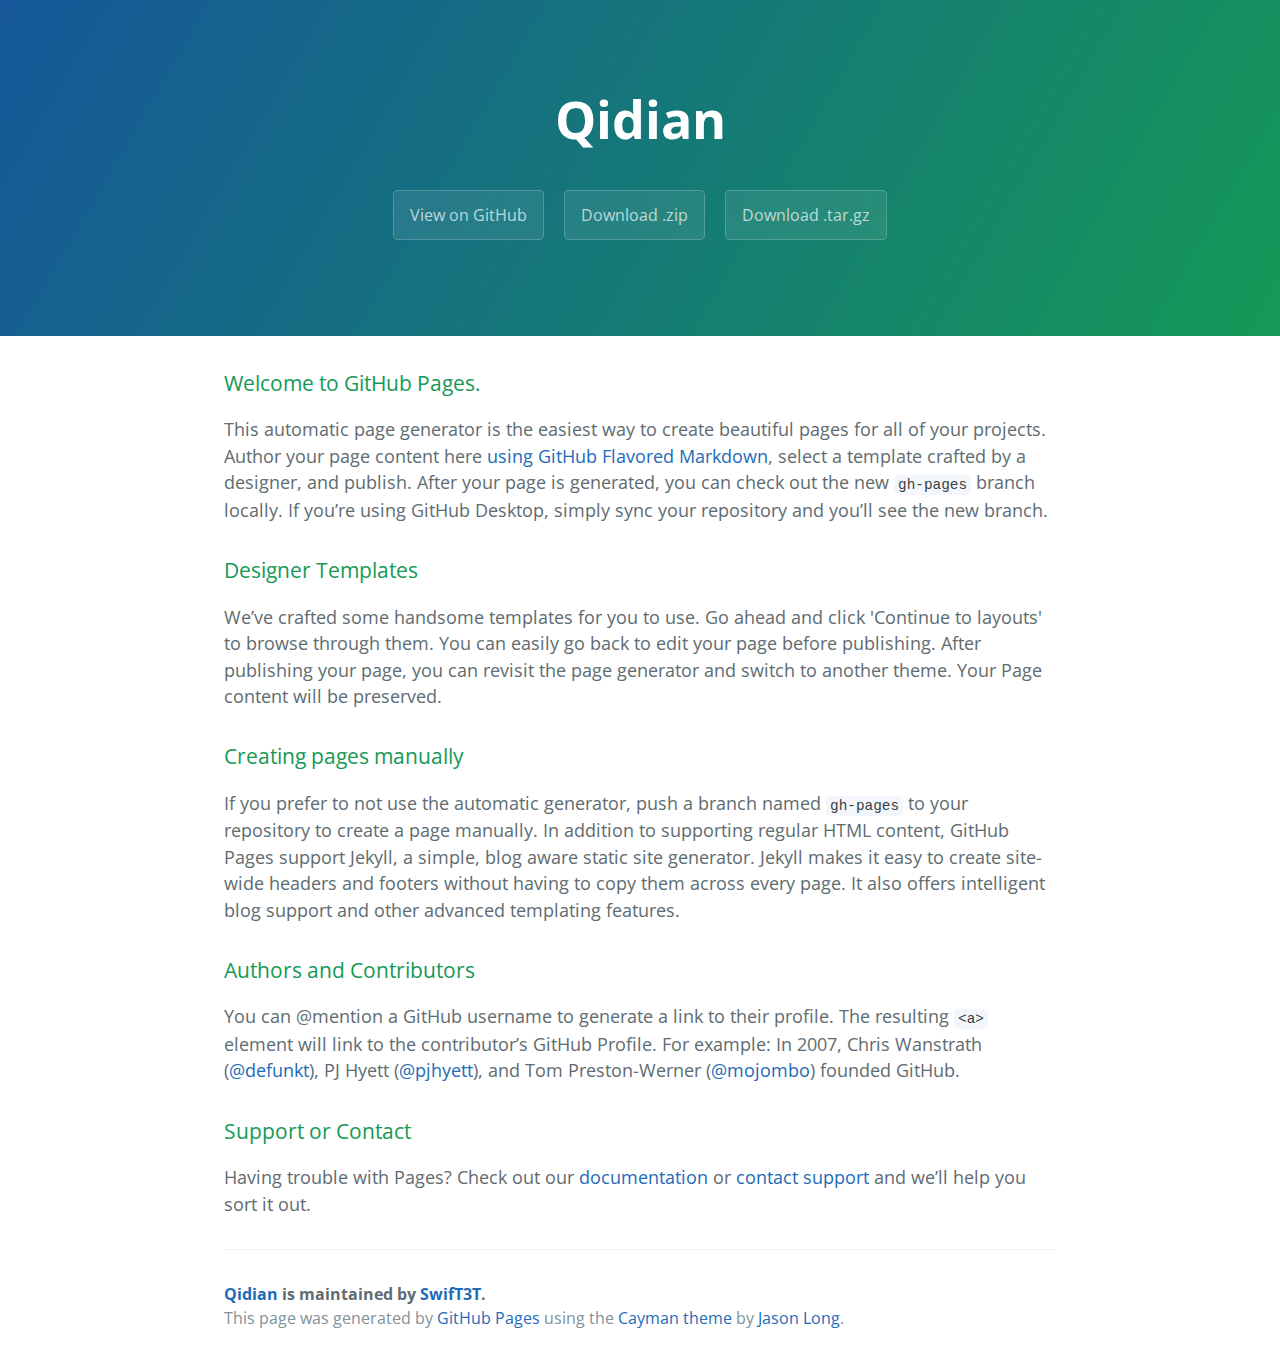
<file: index.html>
<!DOCTYPE html>
<html lang="en-us">
  <head>
    <meta charset="UTF-8">
    <title>Qidian by SwifT3T</title>
    <meta name="viewport" content="width=device-width, initial-scale=1">
    <link rel="stylesheet" type="text/css" href="stylesheets/normalize.css" media="screen">
    <link href='https://fonts.googleapis.com/css?family=Open+Sans:400,700' rel='stylesheet' type='text/css'>
    <link rel="stylesheet" type="text/css" href="stylesheets/stylesheet.css" media="screen">
    <link rel="stylesheet" type="text/css" href="stylesheets/github-light.css" media="screen">
  </head>
  <body>
    <section class="page-header">
      <h1 class="project-name">Qidian</h1>
      <h2 class="project-tagline"></h2>
      <a href="https://github.com/SwifT3T/Qidian" class="btn">View on GitHub</a>
      <a href="https://github.com/SwifT3T/Qidian/zipball/master" class="btn">Download .zip</a>
      <a href="https://github.com/SwifT3T/Qidian/tarball/master" class="btn">Download .tar.gz</a>
    </section>

    <section class="main-content">
      <h3>
<a id="welcome-to-github-pages" class="anchor" href="#welcome-to-github-pages" aria-hidden="true"><span aria-hidden="true" class="octicon octicon-link"></span></a>Welcome to GitHub Pages.</h3>

<p>This automatic page generator is the easiest way to create beautiful pages for all of your projects. Author your page content here <a href="https://guides.github.com/features/mastering-markdown/">using GitHub Flavored Markdown</a>, select a template crafted by a designer, and publish. After your page is generated, you can check out the new <code>gh-pages</code> branch locally. If you’re using GitHub Desktop, simply sync your repository and you’ll see the new branch.</p>

<h3>
<a id="designer-templates" class="anchor" href="#designer-templates" aria-hidden="true"><span aria-hidden="true" class="octicon octicon-link"></span></a>Designer Templates</h3>

<p>We’ve crafted some handsome templates for you to use. Go ahead and click 'Continue to layouts' to browse through them. You can easily go back to edit your page before publishing. After publishing your page, you can revisit the page generator and switch to another theme. Your Page content will be preserved.</p>

<h3>
<a id="creating-pages-manually" class="anchor" href="#creating-pages-manually" aria-hidden="true"><span aria-hidden="true" class="octicon octicon-link"></span></a>Creating pages manually</h3>

<p>If you prefer to not use the automatic generator, push a branch named <code>gh-pages</code> to your repository to create a page manually. In addition to supporting regular HTML content, GitHub Pages support Jekyll, a simple, blog aware static site generator. Jekyll makes it easy to create site-wide headers and footers without having to copy them across every page. It also offers intelligent blog support and other advanced templating features.</p>

<h3>
<a id="authors-and-contributors" class="anchor" href="#authors-and-contributors" aria-hidden="true"><span aria-hidden="true" class="octicon octicon-link"></span></a>Authors and Contributors</h3>

<p>You can @mention a GitHub username to generate a link to their profile. The resulting <code>&lt;a&gt;</code> element will link to the contributor’s GitHub Profile. For example: In 2007, Chris Wanstrath (<a href="https://github.com/defunkt" class="user-mention">@defunkt</a>), PJ Hyett (<a href="https://github.com/pjhyett" class="user-mention">@pjhyett</a>), and Tom Preston-Werner (<a href="https://github.com/mojombo" class="user-mention">@mojombo</a>) founded GitHub.</p>

<h3>
<a id="support-or-contact" class="anchor" href="#support-or-contact" aria-hidden="true"><span aria-hidden="true" class="octicon octicon-link"></span></a>Support or Contact</h3>

<p>Having trouble with Pages? Check out our <a href="https://help.github.com/pages">documentation</a> or <a href="https://github.com/contact">contact support</a> and we’ll help you sort it out.</p>

      <footer class="site-footer">
        <span class="site-footer-owner"><a href="https://github.com/SwifT3T/Qidian">Qidian</a> is maintained by <a href="https://github.com/SwifT3T">SwifT3T</a>.</span>

        <span class="site-footer-credits">This page was generated by <a href="https://pages.github.com">GitHub Pages</a> using the <a href="https://github.com/jasonlong/cayman-theme">Cayman theme</a> by <a href="https://twitter.com/jasonlong">Jason Long</a>.</span>
      </footer>

    </section>

  
  </body>
</html>
</file>
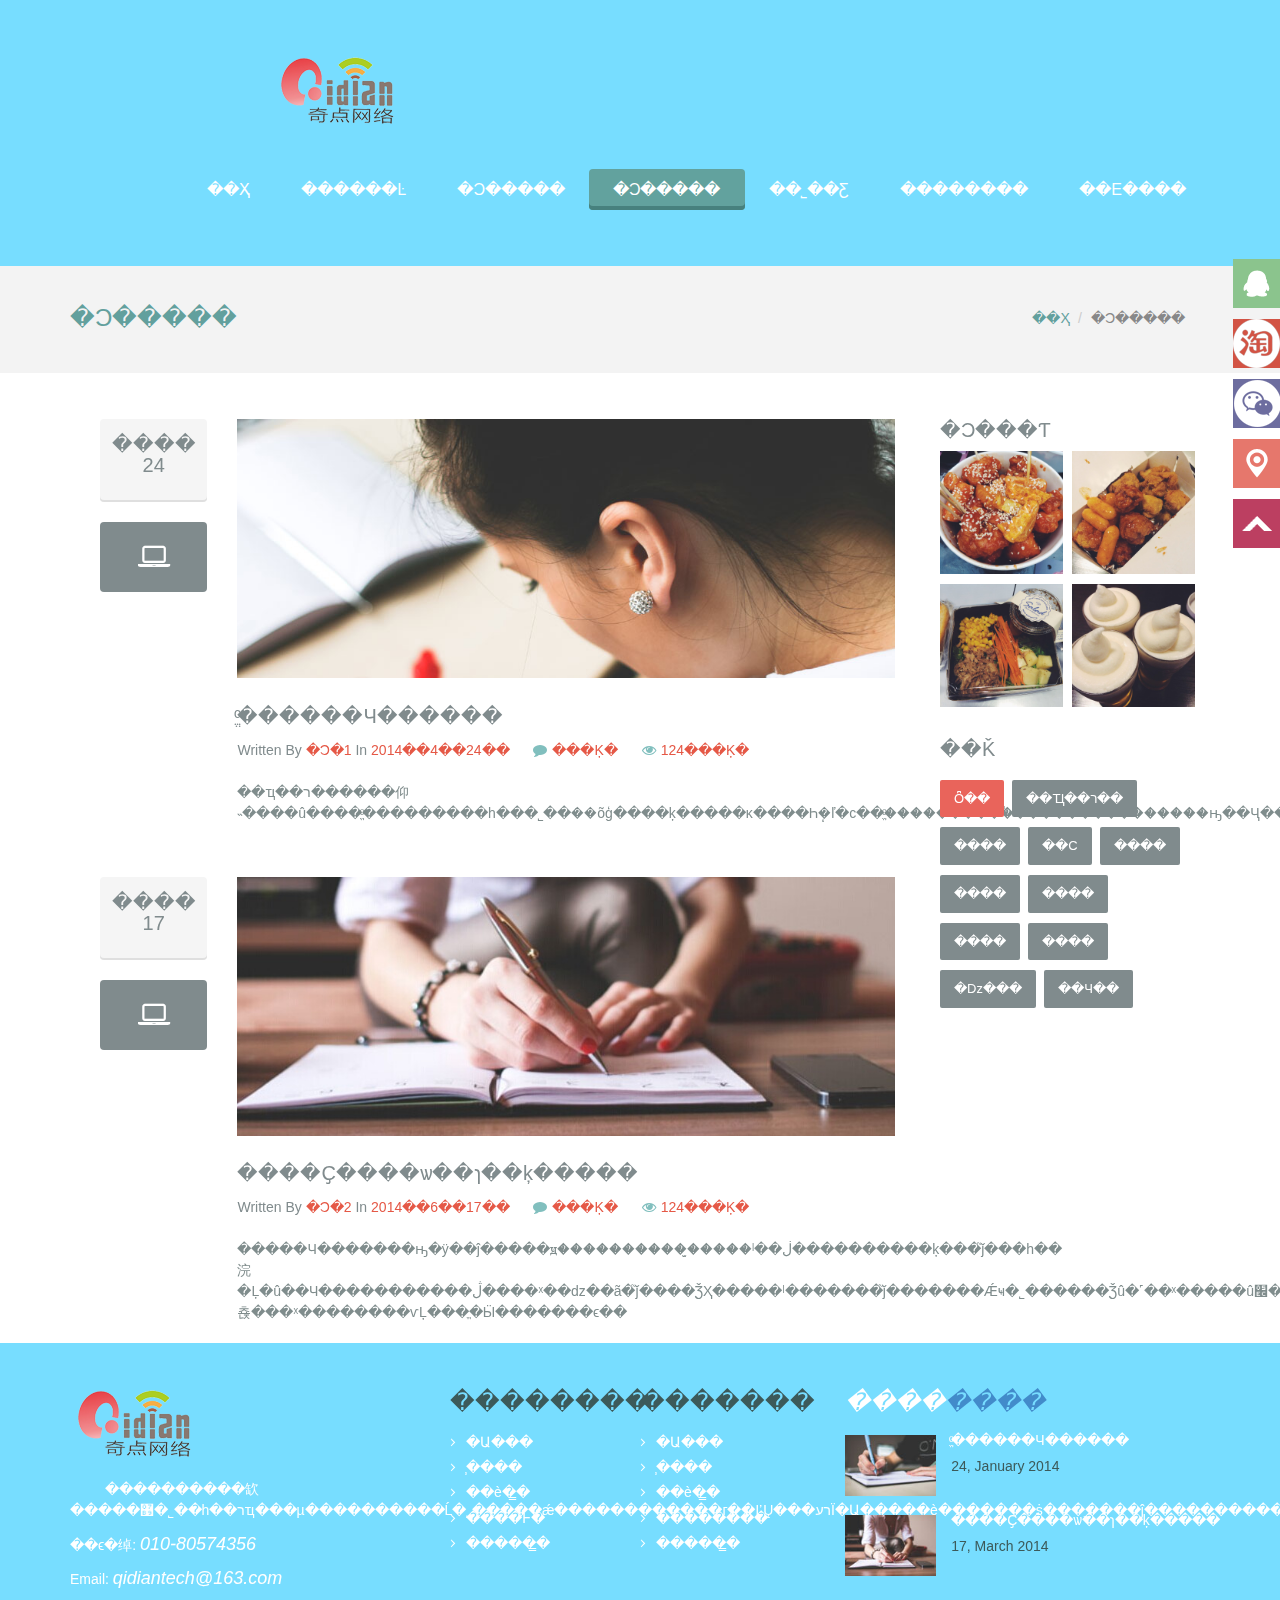
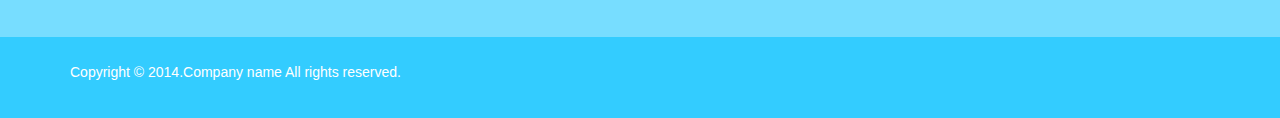
<file: QidianNetwork/appraise.html>
<!DOCTYPE HTML>
<html>
<head>
<title>�������-�ͻ�����</title>
<!-- Bootstrap -->
<link href="css/bootstrap.min.css" rel='stylesheet' type='text/css' />
<link href="css/bootstrap.css" rel='stylesheet' type='text/css' />
<meta name="viewport" content="width=device-width, initial-scale=1">
<script type="application/x-javascript"> addEventListener("load", function() { setTimeout(hideURLbar, 0); }, false); function hideURLbar(){ window.scrollTo(0,1); } </script>
<link href="css/blue.css" rel="stylesheet" type="text/css" media="all" />
<!----font-Awesome----->
   	<link rel="stylesheet" href="fonts/css/font-awesome.min.css">
<!----font-Awesome----->
<!-- start plugins -->
<script type="text/javascript" src="js/jquery.min.js"></script>
<script type="text/javascript" src="js/jquery-1.7.2.min.js"></script>

<style type="text/css">
*{margin:0;padding:0;list-style-type:none;}
a,img{border:0;}
body{font:12px/180% Arial, Helvetica, sans-serif, "������";background:#ddd;}

/* leftsead */
#leftsead{width:131px;height:143px;position:fixed;top:258px;right:0px;}
*html #leftsead{margin-top:258px;position:absolute;top:expression(eval(document.documentElement.scrollTop));}
#leftsead li{width:131px;height:60px;}
#leftsead li img{float:right;}
#leftsead li a{height:49px;float:right;display:block;min-width:47px;max-width:131px;}
#leftsead li a .shows{display:block;}
#leftsead li a .hides{margin-right:-143px;cursor:pointer;cursor:hand;}
#leftsead li a.youhui .hides{display:none;position:absolute;right:190px;top:2px;}
</style>
<script src="js/menu.js" type="text/javascript"></script>
</head>
<body>
<div class="header_bg">
<div class="container">
	<div class="header">
		<div class="logo">
			&nbsp;&nbsp;&nbsp;&nbsp;&nbsp;&nbsp;&nbsp;&nbsp;&nbsp;&nbsp;&nbsp;&nbsp;&nbsp;&nbsp;&nbsp;&nbsp;&nbsp;&nbsp;&nbsp;&nbsp;&nbsp;&nbsp;&nbsp;&nbsp;&nbsp;&nbsp;&nbsp;&nbsp;&nbsp;&nbsp;&nbsp;&nbsp;&nbsp;&nbsp;&nbsp;&nbsp;&nbsp;&nbsp;&nbsp;&nbsp;&nbsp;&nbsp;&nbsp;&nbsp;&nbsp;&nbsp;&nbsp;&nbsp;&nbsp;&nbsp;&nbsp;&nbsp;&nbsp;&nbsp;&nbsp;&nbsp;&nbsp;&nbsp;&nbsp;&nbsp;&nbsp;<img src="images/logo.png" alt="������"/>
		</div>
		<div class="h_menu">
		<a id="touch-menu" class="mobile-menu" href="#">Menu</a>
		<nav>
		<ul class="menu list-unstyled"><br/><br/>
			<li><a href="index.html">��ҳ</a></li>
                        <li><a href="service.html">������Ŀ</a></li>
			<li><a href="customer.html">�ͻ�����</a>
                        <li class="activate"><a href="appraise.html">�ͻ�����</a>
			<li><a href="recruit.html">��˾��Ƹ</a></li>
                        <li><a href="about.html">��������</a></li>
			<li><a href="contact.html">��ϵ����</a></li>
		</ul>
		</nav>
		</div>
		<div class="clearfix"></div>
	</div>
</div>
</div>
<div class="main_bg"><!-- start main -->
<div class="container">
	<div class="main_grid1">
		<h3 class="style pull-left">�ͻ�����</h3>
		<ol class="breadcrumb pull-right">
		  <li><a href="index.html">��ҳ</a></li>
		  <li class="active">�ͻ�����</li>
		</ol>
		<div class="clearfix"></div>
	</div>
</div>
</div>
<div id="leftsead">
	<ul>
                <li><a target="_blank"  href="http://wpa.qq.com/msgrd?v=3&uin=2510897566&site=qq&menu=yes"><img src="images/right/ll04.png" width="131" height="49" class="hides"/><img src="images/right/l04.png" width="47" height="49" class="shows" /></a></li>
		<li><a target="_blank" href="http://www.taobao.com/webww/ww.php?ver=3&touid=%E5%A5%87%E7%82%B9%E7%94%B5%E5%95%86&siteid=cntaobao&status=1&charset=utf-8"><img src="images/right/ll01.png" width="131" height="49" class="hides"/><img src="images/right/l01.png" width="47" height="49" class="shows" /></a></li>
                <li><a class="youhui"><img src="images/right/l02.png" width="47" height="49" class="shows" /><img src="images/right/youhui.png" width="auto" height="auto" class="hides" usemap="#taklhtml"/><map name="taklhtml"><area shape="rect" coords="26,273,115,300 "/></map></a></li>
		<li><a href="contact.html"><img src="images/right/ll05.png" width="131" height="49" class="hides"/><img src="images/right/l05.png" width="47" height="49" class="shows" /></a></li>
		
		
		
		<li><a id="top_btn"><img src="images/right/ll06.png" width="131" height="49" class="hides"/><img src="images/right/l06.png" width="47" height="49" class="shows" /></a></li>
	</ul>
</div>
<script type="text/javascript">
$(document).ready(function(){

	$("#leftsead a").hover(function(){
		if($(this).prop("className")=="youhui"){
			$(this).children("img.hides").show();
		}else{
			$(this).children("img.hides").show();
			$(this).children("img.shows").hide();
			$(this).children("img.hides").animate({marginRight:'0px'},'slow'); 
		}
	},function(){ 
		if($(this).prop("className")=="youhui"){
			$(this).children("img.hides").hide('slow');
		}else{
			$(this).children("img.hides").animate({marginRight:'-143px'},'slow',function(){$(this).hide();$(this).next("img.shows").show();});
		}
	});

	$("#top_btn").click(function(){if(scroll=="off") return;$("html,body").animate({scrollTop: 0}, 600);});

});
</script>
<div class="main_btm1"><!-- start main_btm -->
<div class="container">
	<div class="blog"><!-- start blog -->
			<div class="blog_main col-md-9">
				<div class="blog_list">
					<div class="col-md-2 blog_date">
						<span class="date">���� <p>24<p></p></span>
						<span class="icon_date"><i class="fa fa-laptop"></i> </span>
					</div>
					<div class="col-md-10 blog_left">
						<a href="single-page.html"><img src="images/blog-pic1.jpg" alt="" class="img-responsive"/></a>
						<h4><a href="single-page.html">ֱͨ������Ч������</a></h4>
						<span>written by <a href="#">�ͻ�1</a> in <a href="#">2014��4��24��</a> <a class="left" href="#"><i class="fa fa-comment"></i>���Ķ�</a> <a class="left" href="#"><i class="fa fa-eye"></i>124���Ķ�</a></span>
						<p class="para">��ҵ��ר������仰˵����û����ֱͨ���������һ���˾��ܿ��õģ����ķ�����ĸ����Һܴ�ľ�ϲ��ֱͨ����������֮���������������ԣ��Ҷ��ҵ�С��Խ��Խ�������ˡ���֪�����ǳ�������ô�ã�����ͽ��������ˣ��ҵ���������Ҳ��ͷ����ˡ�</p>
						<div class="read_btn">
						</div>
					</div>
					<div class="clearfix"></div>
				</div>
				<div class="blog_list">
					<div class="col-md-2 blog_date">
						<span class="date">���� <p>17<p></p></span>
						<span class="icon_date"><i class="fa fa-laptop"></i> </span>
					</div>
					<div class="col-md-10 blog_left">
						<a href="single-page.html"><img src="images/blog-pic2.jpg" alt="" class="img-responsive"/></a>
						<h4><a href="single-page.html">����Ҫ����ѡ��ɿ��ķ�����</a></h4>
						<span>written by <a href="#">�ͻ�2</a> in <a href="#">2014��6��17��</a> <a class="left" href="#"><i class="fa fa-comment"></i>���Ķ�</a> <a class="left" href="#"><i class="fa fa-eye"></i>124���Ķ�</a></span>
						<p class="para">�����Ч�������ԣ�ÿ��ĵ�����ԭ����������̫�����ˡ��ڶ����������ķ���֮ǰ���һ��浣�Ļ�û��Ч�����������ڷ����ˣ��ǳ��ã�֮ǰ����ǮҲ�����ˡ�������֮ǰ�������Ǽҹ�˾������Ǯû�˹��ˣ�����û׬��Ǯ���������˲��٣��������ˡ��ҵķ����ڿ쵽���ˣ��������ѵĻ���ֱ�Ӹ�������ϵ��</p>
						<div class="read_btn">
							
						</div>
					</div>
					<div class="clearfix"></div>
				</div>
				<div class="clearfix"></div>
			</div>
			<div class="col-md-3 blog_right">
				<h4>�ͻ���Ƭ</h4>
				<ul class="ads_nav list-unstyled">
					<li><a href="#"><img src="images/kehu1.jpg" alt=""> </a></li>
					<li><a href="#"><img src="images/kehu2.jpg" alt=""> </a></li>
					<li><a href="#"><img src="images/kehu3.jpg" alt=""> </a></li>
					<li><a href="#"><img src="images/kehu4.jpg" alt=""> </a></li>
					<div class="clearfix"></div>
				</ul>
				<ul class="tag_nav list-unstyled">
					<h4>��ǩ</h4>
						<li class="active"><a href="appraise.html">ȫ��</a></li>
						<li><a href="#">��ҵ��ר��</a></li>
						<li><a href="#">����</a></li>
						<li><a href="#">��ϲ</a></li>
                                             
						<li><a href="#">����</a></li>
						<li><a href="#">����</a></li>
						<li><a href="#">����</a></li>
						<li><a href="#">����</a></li>
						<li><a href="#">����</a></li>
						<li><a href="#">�ǳ���</a></li>
						<li><a href="#">��Ч��</a></li>
						<div class="clearfix"></div>
				</ul>
				
			<div class="clearfix"></div>
	</div><!-- end blog -->
</div>
</div>
<div class="footer_bg"><!-- start footer -->
<div class="container">
	<div class="footer">
		<div class="col-md-4 footer1_of_3">
			<div class="f_logo">
				<a href="index.html"><img src="images/logo.png" alt=""/></a>
			</div>		
			<p class="f_para">&nbsp;&nbsp;&nbsp;&nbsp;&nbsp;&nbsp;&nbsp;&nbsp;&nbsp;����������缼�����޹�˾��һ��רҵ���µ����������Ĺ�˾�����ǽ������������г��ĽŲ���רעΪ�Ա�����è�������ṩ���ָ����ĵ�������������񡣴�ֱͨ�����񣬵��������йܣ�Ӫ������߻������߶˷���ȶ෽���ṩ���ͷ�һ���ĵ��̽������������������������������Ч�Ŀ��Ʒ��գ�����������Ϊ�����ṩ���õķ���</p>
			<p>��ϵ�绰:&nbsp;<span>010-80574356</span></p>
			<span class="">Email:&nbsp;<a href="mailto:qidiantech@163.com">qidiantech@163.com</a></span>
		</div>
		<div class="col-md-2 footer1_of_3">
			<h4>��������</h4>
			<ul class="list-unstyled f_list">
				<li><a href="http://www.taobao.com">�Ա���</a></li>
                                <li><a href="https://www.alipay.com">֧����</a></li>
				<li><a href="http://www.tmall.com/">��è�̳�</a></li>
                                <li><a href="http://www.1688.com/">����Ͱ�</a></li>
				<li><a href="http://www.jd.com/">�����̳�</a></li>
				
			</ul>
		</div>
		<div class="col-md-2 footer1_of_3">
			<h4>�������</h4>
			<ul class="list-unstyled f_list">
				<li><a href="http://www.taobao.com">�Ա���</a></li>
                                <li><a href="https://www.alipay.com">֧����</a></li>
				<li><a href="http://www.tmall.com/">��è�̳�</a></li>
                                <li><a href="http://www.zhongsou.com/">��������</a></li>
				<li><a href="http://www.jd.com/">�����̳�</a></li>
			</ul>
		</div>
		<div class="col-md-4 footer_of_3">
			<h4>����<a href="appraise.html"/>����</a></h4>
			<div class="blog_list">
				<div class="col-md-3 f_pic">
					<a href="appraise.html"><img src="images/blog_pic1.jpg" alt="" class="img-responsive"/></a>	
				</div>
				<div class="col-md-9 f_text">
					<a href="appraise.html"><p>ֱͨ������Ч������</p></a>
					<span>24, january 2014</span>
				</div>
				<div class="clearfix"></div>
			</div>
			<div class="blog_list">
				<div class="col-md-3 f_pic">
					<a href="appraise.html"><img src="images/blog_pic2.jpg" alt="" class="img-responsive"/></a>
				</div>
				<div class="col-md-9 f_text">
					<a href="appraise.html"><p>����Ҫ����ѡ��ɿ��ķ�����</p></a>
					<span>17, March 2014</span>
				</div>
				<div class="clearfix"></div>
			</div>
		</div>
		<div class="clearfix"></div>
	</div>
</div>
</div>
<div class="footer1_bg"><!-- start footer1 -->
<div class="container">
	<div class="footer1">
		<div class="copy pull-left">
		<p class="link">Copyright &copy; 2014.Company name All rights reserved.</p>
		</div>
		
		<div class="clearfix"></div>
	</div>
</div>
</div>

</body>
</html>
</file>
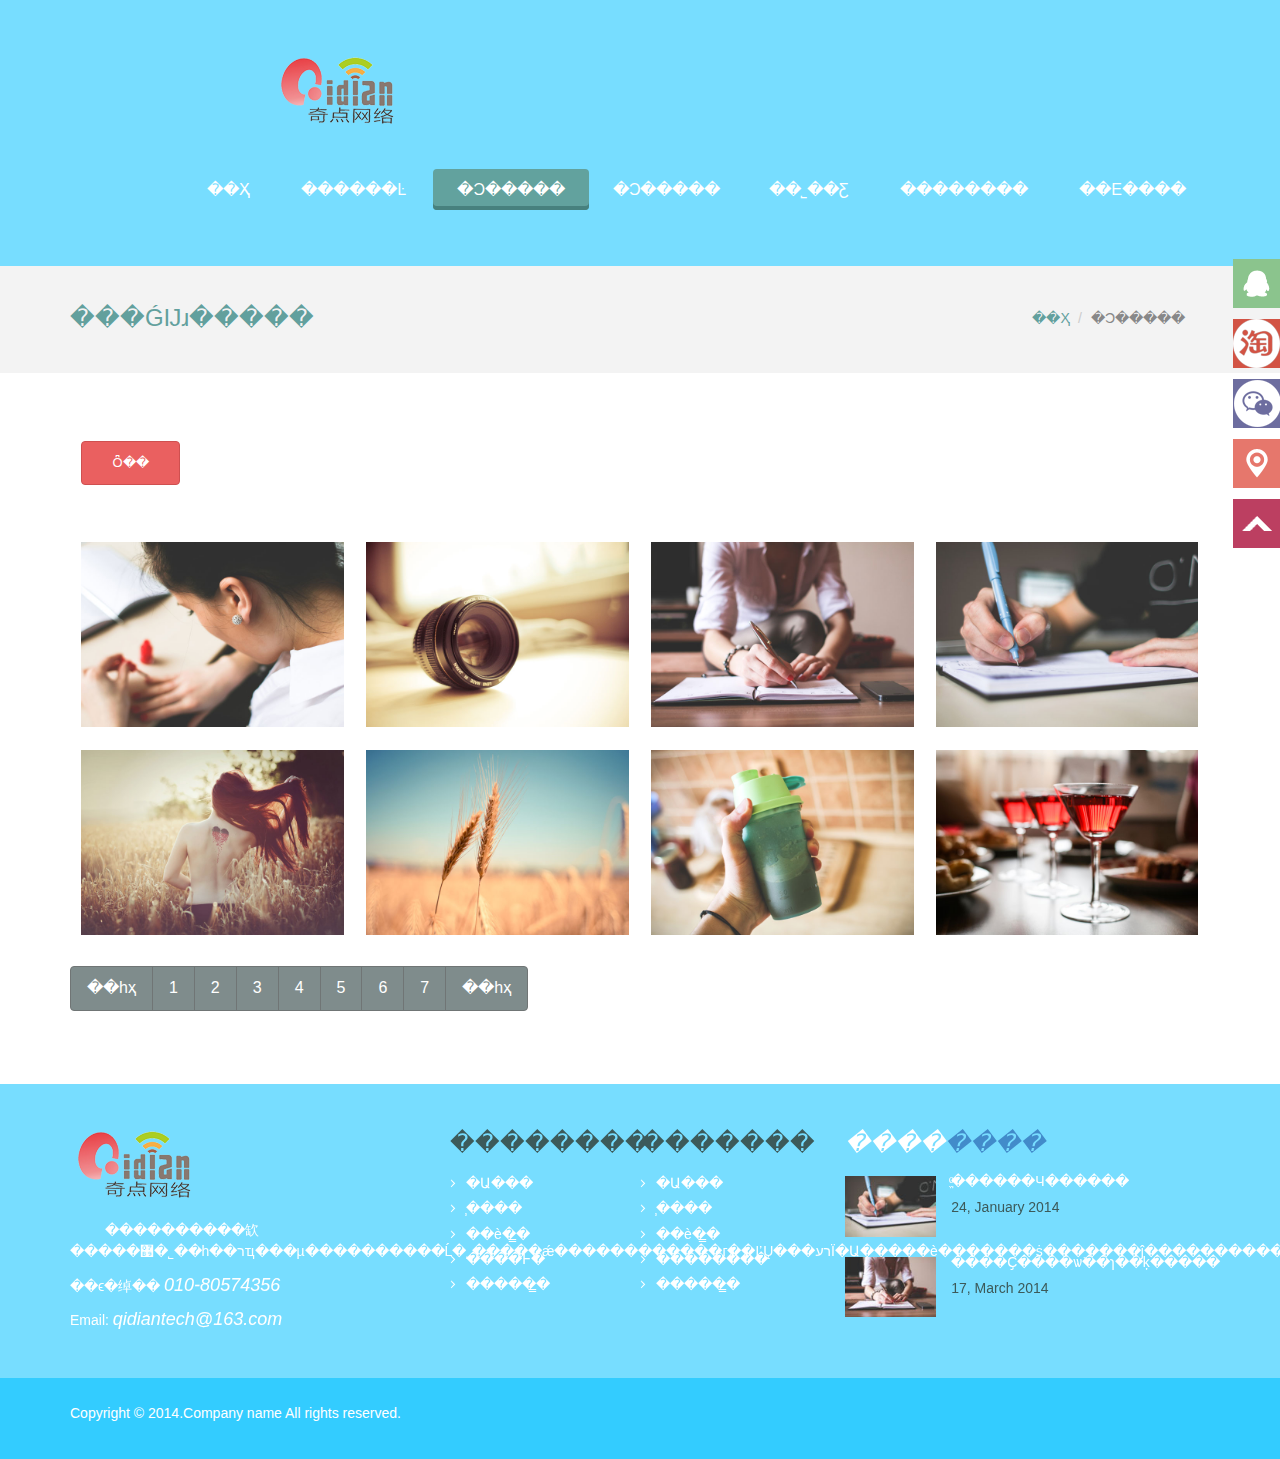
<file: QidianNetwork/customer.html>
<!DOCTYPE HTML>
<html>
<head>
<title>�������-�ͻ�����</title>
<!-- Bootstrap -->
<link href="css/bootstrap.min.css" rel='stylesheet' type='text/css' />
<link href="css/bootstrap.css" rel='stylesheet' type='text/css' />
<meta name="viewport" content="width=device-width, initial-scale=1">
<script type="application/x-javascript"> addEventListener("load", function() { setTimeout(hideURLbar, 0); }, false); function hideURLbar(){ window.scrollTo(0,1); } </script>
<link href="css/blue.css" rel="stylesheet" type="text/css" media="all" />
<!----font-Awesome----->
   	<link rel="stylesheet" href="fonts/css/font-awesome.min.css">
<!----font-Awesome----->
<!-- start plugins -->
<script type="text/javascript" src="js/jquery.min.js"></script>
<script type="text/javascript" src="js/jquery-1.7.2.min.js"></script>

<style type="text/css">
*{margin:0;padding:0;list-style-type:none;}
a,img{border:0;}
body{font:12px/180% Arial, Helvetica, sans-serif, "������";background:#ddd;}

/* leftsead */
#leftsead{width:131px;height:143px;position:fixed;top:258px;right:0px;}
*html #leftsead{margin-top:258px;position:absolute;top:expression(eval(document.documentElement.scrollTop));}
#leftsead li{width:131px;height:60px;}
#leftsead li img{float:right;}
#leftsead li a{height:49px;float:right;display:block;min-width:47px;max-width:131px;}
#leftsead li a .shows{display:block;}
#leftsead li a .hides{margin-right:-143px;cursor:pointer;cursor:hand;}
#leftsead li a.youhui .hides{display:none;position:absolute;right:190px;top:2px;}
</style>
<script src="js/menu.js" type="text/javascript"></script>
		<script type="text/javascript" src="js/fliplightbox.min.js"></script>
		<script type="text/javascript">
			$('body').flipLightBox()
		</script>
		<script type="text/javascript" src="js/jquery.easing.min.js"></script>
		<script type="text/javascript" src="js/jquery.mixitup.min.js"></script>
		<script type="text/javascript">
			$(function() {

				var filterList = {

					init : function() {

						// MixItUp plugin
						// http://mixitup.io
						$('#portfoliolist').mixitup({
							targetSelector : '.portfolio',
							filterSelector : '.filter',
							effects : ['fade'],
							easing : 'snap',
							// call the hover effect
							onMixEnd : filterList.hoverEffect()
						});

					},

					hoverEffect : function() {

						// Simple parallax effect
						$('#portfoliolist .portfolio').hover(function() {
							$(this).find('.label').stop().animate({
								bottom : 0
							}, 200, 'easeOutQuad');
							$(this).find('img').stop().animate({
								top : -30
							}, 500, 'easeOutQuad');
						}, function() {
							$(this).find('.label').stop().animate({
								bottom : -40
							}, 200, 'easeInQuad');
							$(this).find('img').stop().animate({
								top : 0
							}, 300, 'easeOutQuad');
						});

					}
				};

				// Run the show!
				filterList.init();

			});
		</script>
<!-- start light_box -->
<link rel="stylesheet" type="text/css" href="css/jquery.fancybox.css" media="screen" />
<!--
<script type="text/javascript" src="js/jquery-1.3.2.min.js"></script>
<script type="text/javascript" src="js/jquery.easing.1.3.js"></script>
-->
<script type="text/javascript" src="js/jquery.fancybox-1.2.1.js"></script>
	<script type="text/javascript">
		$(document).ready(function() {
			$("div.fancyDemo a").fancybox();
		});
	</script>

</head>
<body>
<div class="header_bg">
<div class="container">
	<div class="header">
		<div class="logo">
			&nbsp;&nbsp;&nbsp;&nbsp;&nbsp;&nbsp;&nbsp;&nbsp;&nbsp;&nbsp;&nbsp;&nbsp;&nbsp;&nbsp;&nbsp;&nbsp;&nbsp;&nbsp;&nbsp;&nbsp;&nbsp;&nbsp;&nbsp;&nbsp;&nbsp;&nbsp;&nbsp;&nbsp;&nbsp;&nbsp;&nbsp;&nbsp;&nbsp;&nbsp;&nbsp;&nbsp;&nbsp;&nbsp;&nbsp;&nbsp;&nbsp;&nbsp;&nbsp;&nbsp;&nbsp;&nbsp;&nbsp;&nbsp;&nbsp;&nbsp;&nbsp;&nbsp;&nbsp;&nbsp;&nbsp;&nbsp;&nbsp;&nbsp;&nbsp;&nbsp;&nbsp;<img src="images/logo.png" alt="������"/>
		</div>
		<div class="h_menu">
		<a id="touch-menu" class="mobile-menu" href="#">Menu</a>
		<nav>
		<ul class="menu list-unstyled"><br/><br/>
			<li><a href="index.html">��ҳ</a></li>
                        <li><a href="service.html">������Ŀ</a></li>
			<li class="activate"><a href="customer.html">�ͻ�����</a>
                        <li><a href="appraise.html">�ͻ�����</a>
			<li><a href="recruit.html">��˾��Ƹ</a></li>
                        <li><a href="about.html">��������</a></li>
			<li><a href="contact.html">��ϵ����</a></li>
		</ul>
		</nav>
		</div>
		<div class="clearfix"></div>
	</div>
</div>
</div>
<div class="main_bg"><!-- start main -->
<div class="container">
	<div class="main_grid1">
		<h3 class="style pull-left">���ǵĳɹ�����</h3>
		<ol class="breadcrumb pull-right">
		  <li><a href="index.html">��ҳ</a></li>
		  <li class="active">�ͻ�����</li>
		</ol>
		<div class="clearfix"></div>
	</div>
</div>
</div>
<div id="leftsead">
	<ul>
                <li><a target="_blank"  href="http://wpa.qq.com/msgrd?v=3&uin=2510897566&site=qq&menu=yes"><img src="images/right/ll04.png" width="131" height="49" class="hides"/><img src="images/right/l04.png" width="47" height="49" class="shows" /></a></li>
		<li><a target="_blank" href="http://www.taobao.com/webww/ww.php?ver=3&touid=%E5%A5%87%E7%82%B9%E7%94%B5%E5%95%86&siteid=cntaobao&status=1&charset=utf-8"><img src="images/right/ll01.png" width="131" height="49" class="hides"/><img src="images/right/l01.png" width="47" height="49" class="shows" /></a></li>
                <li><a class="youhui"><img src="images/right/l02.png" width="47" height="49" class="shows" /><img src="images/right/youhui.png" width="auto" height="auto" class="hides" usemap="#taklhtml"/><map name="taklhtml"><area shape="rect" coords="26,273,115,300 "/></map></a></li>
		<li><a href="contact.html"><img src="images/right/ll05.png" width="131" height="49" class="hides"/><img src="images/right/l05.png" width="47" height="49" class="shows" /></a></li>
		
		
		
		<li><a id="top_btn"><img src="images/right/ll06.png" width="131" height="49" class="hides"/><img src="images/right/l06.png" width="47" height="49" class="shows" /></a></li>
	</ul>
</div>
<script type="text/javascript">
$(document).ready(function(){

	$("#leftsead a").hover(function(){
		if($(this).prop("className")=="youhui"){
			$(this).children("img.hides").show();
		}else{
			$(this).children("img.hides").show();
			$(this).children("img.shows").hide();
			$(this).children("img.hides").animate({marginRight:'0px'},'slow'); 
		}
	},function(){ 
		if($(this).prop("className")=="youhui"){
			$(this).children("img.hides").hide('slow');
		}else{
			$(this).children("img.hides").animate({marginRight:'-143px'},'slow',function(){$(this).hide();$(this).next("img.shows").show();});
		}
	});

	$("#top_btn").click(function(){if(scroll=="off") return;$("html,body").animate({scrollTop: 0}, 600);});

});
</script>
<div class="main_btm1"><!-- start main_btm -->
<div class="container">
	<div class="portfolio_main">
						<ul id="filters" class="clearfix">
							<li>
								<span class="filter active" data-filter="all">ȫ��</span>
							</li>
							
						</ul>
						<div id="portfoliolist">
							<div class="portfolio logo1" data-cat="all">
								<div class="portfolio-wrapper">
									<div class="fancyDemo">
										<a rel="group" title="" href="images/s1.jpg"><img src="images/s1.jpg" alt=""class="img-responsive"/></a>
									</div>
									<div class="label">
										<div class="label-text">
											<span class="text-category">�������</span>
										</div>
										<div class="label-bg"></div>
									</div>
								</div>
							</div>
							<div class="portfolio app" data-cat="all">
								<div class="portfolio-wrapper">
									<div class="fancyDemo">
										<a rel="group" title="" href="images/s2.jpg"><img src="images/s2.jpg" alt=""class="img-responsive"/></a>
									</div>
									<div class="label">
										<div class="label-text">
											<span class="text-category">�������</span>
										</div>
										<div class="label-bg"></div>
									</div>
								</div>
							</div>
							<div class="portfolio web" data-cat="all">
								<div class="portfolio-wrapper">
									<div class="fancyDemo">
										<a rel="group" title="" href="images/s3.jpg"><img src="images/s3.jpg" alt=""class="img-responsive"/></a>
									</div>
									<div class="label">
										<div class="label-text">
											<span class="text-category">�������</span>
										</div>
										<div class="label-bg"></div>
									</div>
								</div>
							</div>
							<div class="portfolio card" data-cat="all">
								<div class="portfolio-wrapper">
									<div class="fancyDemo">
										<a rel="group" title="" href="images/s4.jpg"><img src="images/s4.jpg" alt=""class="img-responsive"/></a>
									</div>
									<div class="label">
										<div class="label-text">
											<span class="text-category">�������</span>
										</div>
										<div class="label-bg"></div>
									</div>
								</div>
							</div>
							<div class="portfolio app" data-cat="all">
								<div class="portfolio-wrapper">
									<div class="fancyDemo">
										<a rel="group" title="" href="images/s5.jpg"><img src="images/s5.jpg" alt=""class="img-responsive"/></a>
									</div>
									<div class="label">
										<div class="label-text">
											<span class="text-category">�������</span>
										</div>
										<div class="label-bg"></div>
									</div>
								</div>
							</div>
							<div class="portfolio card" data-cat="all">
								<div class="portfolio-wrapper">
									<div class="fancyDemo">
										<a rel="group" title="" href="images/s6.jpg"><img src="images/s6.jpg" alt=""class="img-responsive"/></a>
									</div>
									<div class="label">
										<div class="label-text">
											<span class="text-category">�������</span>
										</div>
										<div class="label-bg"></div>
									</div>
								</div>
							</div>
							<div class="portfolio card" data-cat="all">
								<div class="portfolio-wrapper">
									<div class="fancyDemo">
										<a rel="group" title="" href="images/s7.jpg"><img src="images/s7.jpg" alt=""class="img-responsive"/></a>
									</div>
									<div class="label">
										<div class="label-text">
											<span class="text-category">�������</span>
										</div>
										<div class="label-bg"></div>
									</div>
								</div>
							</div>
							<div class="portfolio logo1" data-cat="all">
								<div class="portfolio-wrapper">
									<div class="fancyDemo">
										<a rel="group" title="" href="images/s8.jpg"><img src="images/s8.jpg" alt=""class="img-responsive"/></a>
									</div>
									<div class="label">
										<div class="label-text">
											<span class="text-category">�������</span>
										</div>
										<div class="label-bg"></div>
									</div>
								</div>
							</div>
                                                        
							
							
						</div>
			<div class="clearfix"></div>
			<ul class="pagination">
			  <li><a href="#">��һҳ</a></li>
			  <li><a href="#">1</a></li>
			  <li><a href="#">2</a></li>
			  <li><a href="#">3</a></li>
			  <li class="cau_hide"><a href="#">4</a></li>
			  <li class="cau_hide"><a href="#">5</a></li>
			  <li class="cau_hide"><a href="#">6</a></li>
			  <li class="cau_hide"><a href="#">7</a></li>
			  <li><a href="#">��һҳ</a></li>
			</ul>
		</div>
	</div>
</div>
<div class="footer_bg"><!-- start footer -->
<div class="container">
	<div class="footer">
		<div class="col-md-4 footer1_of_3">
			<div class="f_logo">
				<a href="index.html"><img src="images/logo.png" alt=""/></a>
			</div>		
			<p class="f_para">&nbsp;&nbsp;&nbsp;&nbsp;&nbsp;&nbsp;&nbsp;&nbsp;&nbsp;����������缼�����޹�˾��һ��רҵ���µ����������Ĺ�˾�����ǽ������������г��ĽŲ���רעΪ�Ա�����è�������ṩ���ָ����ĵ�������������񡣴�ֱͨ�����񣬵��������йܣ�Ӫ������߻������߶˷���ȶ෽���ṩ���ͷ�һ���ĵ��̽������������������������������Ч�Ŀ��Ʒ��գ�����������Ϊ�����ṩ���õķ���</p>
			<p>��ϵ�绰��&nbsp;<span>010-80574356</span></p>
			<span class="">Email:&nbsp;<a href="mailto:qidiantech@163.com">qidiantech@163.com</a></span>
		</div>
		<div class="col-md-2 footer1_of_3">
			<h4>��������</h4>
			<ul class="list-unstyled f_list">
				<li><a href="http://www.taobao.com">�Ա���</a></li>
                                <li><a href="https://www.alipay.com">֧����</a></li>
				<li><a href="http://www.tmall.com/">��è�̳�</a></li>
                                <li><a href="http://www.1688.com/">����Ͱ�</a></li>
				<li><a href="http://www.jd.com/">�����̳�</a></li>
				
			</ul>
		</div>
		<div class="col-md-2 footer1_of_3">
			<h4>�������</h4>
			<ul class="list-unstyled f_list">
				<li><a href="http://www.taobao.com">�Ա���</a></li>
                                <li><a href="https://www.alipay.com">֧����</a></li>
				<li><a href="http://www.tmall.com/">��è�̳�</a></li>
                                <li><a href="http://www.zhongsou.com/">��������</a></li>
				<li><a href="http://www.jd.com/">�����̳�</a></li>
			</ul>
		</div>
		<div class="col-md-4 footer_of_3">
			<h4>����<a href="appraise.html"/>����</a></h4>
			<div class="blog_list">
				<div class="col-md-3 f_pic">
					<a href="appraise.html"><img src="images/blog_pic1.jpg" alt="" class="img-responsive"/></a>	
				</div>
				<div class="col-md-9 f_text">
					<a href="appraise.html"><p>ֱͨ������Ч������</p></a>
					<span>24, january 2014</span>
				</div>
				<div class="clearfix"></div>
			</div>
			<div class="blog_list">
				<div class="col-md-3 f_pic">
					<a href="appraise.html"><img src="images/blog_pic2.jpg" alt="" class="img-responsive"/></a>
				</div>
				<div class="col-md-9 f_text">
					<a href="appraise.html"><p>����Ҫ����ѡ��ɿ��ķ�����</p></a>
					<span>17, March 2014</span>
				</div>
				<div class="clearfix"></div>
			</div>
		</div>
		<div class="clearfix"></div>
	</div>
</div>
</div>
<div class="footer1_bg"><!-- start footer1 -->
<div class="container">
	<div class="footer1">
		<div class="copy pull-left">
			<p class="link">Copyright &copy; 2014.Company name All rights reserved.</p>
		</div>
		
		<div class="clearfix"></div>
	</div>
</div>
</div>

</body>
</html>
</file>
<file: stylesheets/stylesheet.css>
* {
  box-sizing: border-box; }

body {
  padding: 0;
  margin: 0;
  font-family: "Open Sans", "Helvetica Neue", Helvetica, Arial, sans-serif;
  font-size: 16px;
  line-height: 1.5;
  color: #606c71; }

a {
  color: #1e6bb8;
  text-decoration: none; }
  a:hover {
    text-decoration: underline; }

.btn {
  display: inline-block;
  margin-bottom: 1rem;
  color: rgba(255, 255, 255, 0.7);
  background-color: rgba(255, 255, 255, 0.08);
  border-color: rgba(255, 255, 255, 0.2);
  border-style: solid;
  border-width: 1px;
  border-radius: 0.3rem;
  transition: color 0.2s, background-color 0.2s, border-color 0.2s; }
  .btn + .btn {
    margin-left: 1rem; }

.btn:hover {
  color: rgba(255, 255, 255, 0.8);
  text-decoration: none;
  background-color: rgba(255, 255, 255, 0.2);
  border-color: rgba(255, 255, 255, 0.3); }

@media screen and (min-width: 64em) {
  .btn {
    padding: 0.75rem 1rem; } }

@media screen and (min-width: 42em) and (max-width: 64em) {
  .btn {
    padding: 0.6rem 0.9rem;
    font-size: 0.9rem; } }

@media screen and (max-width: 42em) {
  .btn {
    display: block;
    width: 100%;
    padding: 0.75rem;
    font-size: 0.9rem; }
    .btn + .btn {
      margin-top: 1rem;
      margin-left: 0; } }

.page-header {
  color: #fff;
  text-align: center;
  background-color: #159957;
  background-image: linear-gradient(120deg, #155799, #159957); }

@media screen and (min-width: 64em) {
  .page-header {
    padding: 5rem 6rem; } }

@media screen and (min-width: 42em) and (max-width: 64em) {
  .page-header {
    padding: 3rem 4rem; } }

@media screen and (max-width: 42em) {
  .page-header {
    padding: 2rem 1rem; } }

.project-name {
  margin-top: 0;
  margin-bottom: 0.1rem; }

@media screen and (min-width: 64em) {
  .project-name {
    font-size: 3.25rem; } }

@media screen and (min-width: 42em) and (max-width: 64em) {
  .project-name {
    font-size: 2.25rem; } }

@media screen and (max-width: 42em) {
  .project-name {
    font-size: 1.75rem; } }

.project-tagline {
  margin-bottom: 2rem;
  font-weight: normal;
  opacity: 0.7; }

@media screen and (min-width: 64em) {
  .project-tagline {
    font-size: 1.25rem; } }

@media screen and (min-width: 42em) and (max-width: 64em) {
  .project-tagline {
    font-size: 1.15rem; } }

@media screen and (max-width: 42em) {
  .project-tagline {
    font-size: 1rem; } }

.main-content :first-child {
  margin-top: 0; }
.main-content img {
  max-width: 100%; }
.main-content h1, .main-content h2, .main-content h3, .main-content h4, .main-content h5, .main-content h6 {
  margin-top: 2rem;
  margin-bottom: 1rem;
  font-weight: normal;
  color: #159957; }
.main-content p {
  margin-bottom: 1em; }
.main-content code {
  padding: 2px 4px;
  font-family: Consolas, "Liberation Mono", Menlo, Courier, monospace;
  font-size: 0.9rem;
  color: #383e41;
  background-color: #f3f6fa;
  border-radius: 0.3rem; }
.main-content pre {
  padding: 0.8rem;
  margin-top: 0;
  margin-bottom: 1rem;
  font: 1rem Consolas, "Liberation Mono", Menlo, Courier, monospace;
  color: #567482;
  word-wrap: normal;
  background-color: #f3f6fa;
  border: solid 1px #dce6f0;
  border-radius: 0.3rem; }
  .main-content pre > code {
    padding: 0;
    margin: 0;
    font-size: 0.9rem;
    color: #567482;
    word-break: normal;
    white-space: pre;
    background: transparent;
    border: 0; }
.main-content .highlight {
  margin-bottom: 1rem; }
  .main-content .highlight pre {
    margin-bottom: 0;
    word-break: normal; }
.main-content .highlight pre, .main-content pre {
  padding: 0.8rem;
  overflow: auto;
  font-size: 0.9rem;
  line-height: 1.45;
  border-radius: 0.3rem; }
.main-content pre code, .main-content pre tt {
  display: inline;
  max-width: initial;
  padding: 0;
  margin: 0;
  overflow: initial;
  line-height: inherit;
  word-wrap: normal;
  background-color: transparent;
  border: 0; }
  .main-content pre code:before, .main-content pre code:after, .main-content pre tt:before, .main-content pre tt:after {
    content: normal; }
.main-content ul, .main-content ol {
  margin-top: 0; }
.main-content blockquote {
  padding: 0 1rem;
  margin-left: 0;
  color: #819198;
  border-left: 0.3rem solid #dce6f0; }
  .main-content blockquote > :first-child {
    margin-top: 0; }
  .main-content blockquote > :last-child {
    margin-bottom: 0; }
.main-content table {
  display: block;
  width: 100%;
  overflow: auto;
  word-break: normal;
  word-break: keep-all; }
  .main-content table th {
    font-weight: bold; }
  .main-content table th, .main-content table td {
    padding: 0.5rem 1rem;
    border: 1px solid #e9ebec; }
.main-content dl {
  padding: 0; }
  .main-content dl dt {
    padding: 0;
    margin-top: 1rem;
    font-size: 1rem;
    font-weight: bold; }
  .main-content dl dd {
    padding: 0;
    margin-bottom: 1rem; }
.main-content hr {
  height: 2px;
  padding: 0;
  margin: 1rem 0;
  background-color: #eff0f1;
  border: 0; }

@media screen and (min-width: 64em) {
  .main-content {
    max-width: 64rem;
    padding: 2rem 6rem;
    margin: 0 auto;
    font-size: 1.1rem; } }

@media screen and (min-width: 42em) and (max-width: 64em) {
  .main-content {
    padding: 2rem 4rem;
    font-size: 1.1rem; } }

@media screen and (max-width: 42em) {
  .main-content {
    padding: 2rem 1rem;
    font-size: 1rem; } }

.site-footer {
  padding-top: 2rem;
  margin-top: 2rem;
  border-top: solid 1px #eff0f1; }

.site-footer-owner {
  display: block;
  font-weight: bold; }

.site-footer-credits {
  color: #819198; }

@media screen and (min-width: 64em) {
  .site-footer {
    font-size: 1rem; } }

@media screen and (min-width: 42em) and (max-width: 64em) {
  .site-footer {
    font-size: 1rem; } }

@media screen and (max-width: 42em) {
  .site-footer {
    font-size: 0.9rem; } }
</file>
<file: stylesheets/github-light.css>
/*
The MIT License (MIT)

Copyright (c) 2016 GitHub, Inc.

Permission is hereby granted, free of charge, to any person obtaining a copy
of this software and associated documentation files (the "Software"), to deal
in the Software without restriction, including without limitation the rights
to use, copy, modify, merge, publish, distribute, sublicense, and/or sell
copies of the Software, and to permit persons to whom the Software is
furnished to do so, subject to the following conditions:

The above copyright notice and this permission notice shall be included in all
copies or substantial portions of the Software.

THE SOFTWARE IS PROVIDED "AS IS", WITHOUT WARRANTY OF ANY KIND, EXPRESS OR
IMPLIED, INCLUDING BUT NOT LIMITED TO THE WARRANTIES OF MERCHANTABILITY,
FITNESS FOR A PARTICULAR PURPOSE AND NONINFRINGEMENT. IN NO EVENT SHALL THE
AUTHORS OR COPYRIGHT HOLDERS BE LIABLE FOR ANY CLAIM, DAMAGES OR OTHER
LIABILITY, WHETHER IN AN ACTION OF CONTRACT, TORT OR OTHERWISE, ARISING FROM,
OUT OF OR IN CONNECTION WITH THE SOFTWARE OR THE USE OR OTHER DEALINGS IN THE
SOFTWARE.

*/

.pl-c /* comment */ {
  color: #969896;
}

.pl-c1 /* constant, variable.other.constant, support, meta.property-name, support.constant, support.variable, meta.module-reference, markup.raw, meta.diff.header */,
.pl-s .pl-v /* string variable */ {
  color: #0086b3;
}

.pl-e /* entity */,
.pl-en /* entity.name */ {
  color: #795da3;
}

.pl-smi /* variable.parameter.function, storage.modifier.package, storage.modifier.import, storage.type.java, variable.other */,
.pl-s .pl-s1 /* string source */ {
  color: #333;
}

.pl-ent /* entity.name.tag */ {
  color: #63a35c;
}

.pl-k /* keyword, storage, storage.type */ {
  color: #a71d5d;
}

.pl-s /* string */,
.pl-pds /* punctuation.definition.string, string.regexp.character-class */,
.pl-s .pl-pse .pl-s1 /* string punctuation.section.embedded source */,
.pl-sr /* string.regexp */,
.pl-sr .pl-cce /* string.regexp constant.character.escape */,
.pl-sr .pl-sre /* string.regexp source.ruby.embedded */,
.pl-sr .pl-sra /* string.regexp string.regexp.arbitrary-repitition */ {
  color: #183691;
}

.pl-v /* variable */ {
  color: #ed6a43;
}

.pl-id /* invalid.deprecated */ {
  color: #b52a1d;
}

.pl-ii /* invalid.illegal */ {
  color: #f8f8f8;
  background-color: #b52a1d;
}

.pl-sr .pl-cce /* string.regexp constant.character.escape */ {
  font-weight: bold;
  color: #63a35c;
}

.pl-ml /* markup.list */ {
  color: #693a17;
}

.pl-mh /* markup.heading */,
.pl-mh .pl-en /* markup.heading entity.name */,
.pl-ms /* meta.separator */ {
  font-weight: bold;
  color: #1d3e81;
}

.pl-mq /* markup.quote */ {
  color: #008080;
}

.pl-mi /* markup.italic */ {
  font-style: italic;
  color: #333;
}

.pl-mb /* markup.bold */ {
  font-weight: bold;
  color: #333;
}

.pl-md /* markup.deleted, meta.diff.header.from-file */ {
  color: #bd2c00;
  background-color: #ffecec;
}

.pl-mi1 /* markup.inserted, meta.diff.header.to-file */ {
  color: #55a532;
  background-color: #eaffea;
}

.pl-mdr /* meta.diff.range */ {
  font-weight: bold;
  color: #795da3;
}

.pl-mo /* meta.output */ {
  color: #1d3e81;
}
</file>
<file: QidianNetwork/css/blue.css>
/*

*/
@font-face {
    font-family: 'roboto_condensedregular';
    src: url('../fonts/RobotoCondensed-Regular-webfont.ttf') format('truetype');
    font-weight: normal;
    font-style: normal;

}
body {
    font-family: 'roboto_condensedregular';
	background:#ffffff;
	font-size: 100%;
}
.header_bg{
	background: #77ddff;
}
.header{
	padding: 4% 0;
}
.logo{
	margin-top: 10px;
	float: left;
}
/* start h_menu */
.h_menu{
	float: right;
}
nav{
	display:block;
}
.menu{
	display:block;
}
.menu li{
	display:inline-block;
	position:relative;
	z-index:100;
}
.menu li:first-child{margin-left:0;}
.menu li.activate a,.menu li a:hover{
	background: #62A29E;
	box-shadow: inset 0px -4px 0px #47817E;
	-webkit-box-shadow: inset 0px -4px 0px #47817E;
	-moz-box-shadow: inset 0px -4px 0px #47817E;
	-o-box-shadow: inset 0px -4px 0px #47817E;
	border-radius: 4px;
	-webkit-border-radius: 4px;	
	-moz-border-radius: 4px;	
	-o-border-radius: 4px;	
}
.menu li a{
	text-transform:uppercase;
	text-decoration: none;
	font-size: 16px;
	padding: 10px 24px;
	display: block;
	color: #ffffff;
	-webkit-transition: all 0.2s ease-in-out 0s;
	-moz-transition: all 0.2s ease-in-out 0s;
	-o-transition: all 0.2s ease-in-out 0s;
	-ms-transition: all 0.2s ease-in-out 0s;
	transition: all 0.2s ease-in-out 0s;
}
.menu li a:hover,.menu li:hover>a{
	color:#ffffff;
	background: #62A29E;
}
.menu ul{
	display: none;
	margin: 0;
	padding: 0;
	width: 132px;
	position: absolute;
	top: 42px;
	left: 0px;
	background: #ffffff;
}
.menu ul li{display:block;float:none;background:none;margin:0;padding:0;}
.menu ul li a{
	font-size: 13px;
	font-weight: normal;
	display: block;
	color: #ffffff;
	border-left: 3px solid #C03C35;
	background: #E2534B;
	padding: 10px 20px;
}
.menu ul li a:hover,.menu ul li:hover>a{
	background: #f0f0f0;
	border-left: 3px solid #62A29E;
	color: #797979;
	box-shadow: none;
	border-radius: 0px;
	-webkit-border-radius: 0px;	
	-moz-border-radius: 0px;	
	-o-border-radius: 0px;	
}
.menu li:hover>ul{display:block;}
.menu ul ul{
	left: 132px;
	top: 0px;
}
.mobile-menu{
	display: none;
	width: 100%;
	padding: 12px;
	background: #528B86;
	color: #ffffff;
	text-transform: uppercase;
	font-size: 16px;
}
.mobile-menu:hover{background:#447F7A;color:#ffffff;text-decoration:none;}
@media (min-width: 768px) and (max-width: 979px) {.mainWrap{width:768px;}.menu ul{top:37px;}
.menu li a{font-size:12px;padding:8px;}}
@media (max-width: 767px) {
	.mainWrap{width:auto;padding:50px 20px;}.menu{display:none;}.mobile-menu{display:block;margin-top:20px;}
nav{margin:0;background:none;}.menu li{display:block;margin:0;}.menu li a{background:#ffffff;color:#797979;border-top:1px solid #e0e0e0;
}
.menu li a:hover,.menu li:hover>a{background:#f0f0f0;color:#797979;
}
.menu ul{display:none;position:relative;top:0;left:0;width:100%;}
.menu ul ul{left:0;}
}
@media (max-width: 480px) {}@media (max-width: 320px) {}
/* start slider */














/* start mian */
.main_bg{
	background: #f3f3f3;
}
.main_grid{
	padding: 4% 0;
}
.top_grid{
	background: #ececec;
	padding: 4%;
}
.top_grid1{
	background: #ececec;
	padding: 10%;
}
.span1_of_1 {
	padding: ;
}
.span1_of_1 h3{
	text-transform: capitalize;
	margin:0;
	font-size: 28px;
	color: #8c9899;
}
.span1_of_1 p{
	font-size: 14px;
	color: #888888;
	line-height: 1.8em;
}
.span1_of_2{
	position: relative;
}
/* General button style (reset) */
.btn {
	font-size:14px;
	color:#ffffff;
	border: none;
	background: none;
	cursor: pointer;
	padding: 14px 48px;
	display: inline-block;
	text-transform: uppercase;
	outline: none;
	position: relative;
	-webkit-transition: all 0.3s ease-in-out;
	-moz-transition: all 0.3s ease-in-out;
	-o-transition: all 0.3s ease-in-out;
	transition: all 0.3s ease-in-out;
}
.btn:after {
	content: '';
	position: absolute;
	z-index: -1;
	-webkit-transition: all 0.3s;
	-moz-transition: all 0.3s;
	transition: all 0.3s;
}
/* Button 2 */
.btn-2 {
	background: #E8645A;
	color: #fff;
	box-shadow: 0 6px #ab3c3c;
	-webkit-box-shadow: 0 6px #ab3c3c;
	-moz-box-shadow: 0 6px #ab3c3c;
	-o-box-shadow: 0 6px #ab3c3c;
	-webkit-transition: none;
	-moz-transition: none;
	transition: none;
}
/* span_of_4 */
.span_of_4 {
	text-align: center;
	margin: 4% 260px;
	position: relative;
}
.span1_of_4{
	padding: 50;
	margin-left: 20px;
	width: 23.577777%;
}
.span1_of_4:first-child{
	margin-left: 0;
}
.span4_of_list{
	cursor:pointer;
	background: #FFFFFF;
	padding: 20px 20px 20px;
	border-radius: 10px;
	-webkit-border-radius: 10px;	
	-moz-border-radius: 20px;	
	-o-border-radius: 10px;	
	box-shadow: inset 0px -1px 1px rgb(216, 216, 216);
	-webkit-box-shadow: inset 0px -1px 1px rgb(216, 216, 216);
	-moz-box-shadow: inset 0px -1px 1px rgb(216, 216, 216);
	-o-box-shadow: inset 0px -1px 1px rgb(216, 216, 216);
}
.span4_of_list:hover.span4_of_list span i{
	color: #e8645a;	
	background: none;
	-webkit-transition: all 0.3s ease-in-out;
	-moz-transition: all 0.3s ease-in-out;
	-o-transition: all 0.3s ease-in-out;
	transition: all 0.3s ease-in-out;	
}
.span4_of_list .btn{
	box-shadow: 0 4px #47817E;
	-webkit-box-shadow: 0 4px #47817E;
	-moz-box-shadow: 0 4px #47817E;
	-o-box-shadow: 0 4px #47817E;
}
.span4_of_list:hover .btn{
	color:#ffffff;
	background: #E8645A;
	box-shadow: 0 4px #ab3c3c;
	-webkit-box-shadow: 0 4px #ab3c3c;
	-moz-box-shadow: 0 4px #ab3c3c;
	-o-box-shadow: 0 4px #ab3c3c;
	-webkit-transition: all 0.3s ease-in-out;
	-moz-transition: all 0.3s ease-in-out;
	-o-transition: all 0.3s ease-in-out;
	transition: all 0.3s ease-in-out;	
}
.span4_of_list span.active i{
	color: #E8645A;	
}
.span4_of_list span i{
	font-size:5em;
	color: #76C7C0;
	background: none;
	box-shadow:none;
	margin-top: 15px;
}
.span4_of_list h3{
	text-transform: uppercase;
	font-size: 20px;
	color: #8C9899;
	margin: 10px 0 10px;
}
.span4_of_list p{
	font-size: 16px;
	color: #888888;
	line-height: 1em;
}
.read_more{
	position: absolute;
	left: 19%;
	bottom: -16px;
}
/* start mian1 */
.main1_bg{
	background: #ececec;
}
.slider_text{
	padding:20px 0 0;
	text-align: center;
}
.slider_text h4{
	text-transform: uppercase;
	font-size: 34px;
	color: #E8645A;
}
.slider_text p {
	font-size: 14px;
	color: #888888;
	line-height: 1.8em;
}
.banner{
	margin-top: -80px;
}
.allinone_carousel.charming .bottomNav {
	display: none !important;
}
/* start main_btm */
.main_btm{
	background: #f3f3f3;
	margin-top: -14%;
	padding-top: 10%;
}
.span_of_3{
	margin: 4% 0;
}
.span1_of_3{
	padding: 0;
	position: relative;
}
.span1_of_3 h4{
	font-size: 24px;
	color: #7F8C8C;
	margin-bottom: 20px;	
}
.span1_of_3 h5{
	font-size: 16px;
	color: #7F8C8C;
	line-height: 1.5em;
	margin-bottom: 20px;
}
.span1_of_3 h5 span{
	color: #E2534B;
}
.nav_list li a:before{
	content: url('../images/arrow.png');
	vertical-align: baseline;
	margin-right: 10px;
}
.nav_list li a{
	display:block;
	font-size: 14px;
	color: #888888;
	line-height: 1.8em;
	-webkit-transition: all 0.3s ease-in-out;
	-moz-transition: all 0.3s ease-in-out;
	-o-transition: all 0.3s ease-in-out;
	transition: all 0.3s ease-in-out;
}
.nav_list li a:hover{
	text-decoration:none;
	color: #E2534B;
}
.clients{
	padding: 20px;
	background: #ffffff;
}
.clients p{
	font-size: 14px;
	color: #888888;
	line-height: 1.8em;
}
/* start circle */
.circle {
	text-align: center;
}
.circle_list li{
	text-align: center;
	display: inline-block;
	margin-left: 20px;
	width: 27.333333%;
}
.circle_list h4{
	text-transform: uppercase;
	font-size: 18px;
}
.circle ul li{
	display: inline-block;
	margin-left: 15px;
}
.circle ul li:first-child{
	margin-left: 0;
}
.circle ul li h4{
	margin: 15px 0 10px;
}
* { 
  -webkit-box-sizing: border-box;
  -moz-box-sizing: border-box;
  -o-box-sizing: border-box;
  box-sizing: border-box;
}
.chart {
  position:relative;
  margin:30px auto 0 auto;
  
}
.tag {
	width: 100%;
	font-size: 14px;
	text-align: center;
	position: absolute;
	top: 40%;
	color: #7F8C8C;
}
/* end  circle */
/* start caursel */
.cursual{
	position: relative;
}
.cursual h4{
	font-size: 24px;
	color: #7F8C8C;
	text-transform: capitalize;
	display: inline-block;
	margin: 0;
}
.line {
	border-bottom: 2px solid #DFDFDF;
	display: block;
	width: 75%;
	position: absolute;
	top: 14px;
	left: 16%;
}
/*-- start footer --*/
.footer_bg{
	background: #77ddff;
}
.footer{
	padding: 4% 0;
}
.footer1_of_3{
	padding-left: 0px;
}
.footer_of_3{
	padding-right: 0px;
}
.f_logo{
	margin-bottom: 20px;
}
.footer1_of_3 p{
	font-size: 14px;
	color: #ffffff;
	line-height: 1.5em;
}
.footer1_of_3 p span{
	font-size: 18px;
	font-style: italic;
}
.footer1_of_3 span{
	font-size: 14px;
	color: #ffffff;
	line-height: 1.5em;
}
.footer1_of_3 span a{
	font-size: 18px;
	font-style: italic;
	color: #ffffff;
	-webkit-transition: all 0.3s ease-in-out;
	-moz-transition: all 0.3s ease-in-out;
	-o-transition: all 0.3s ease-in-out;
	transition: all 0.3s ease-in-out;
}
.footer1_of_3 span a:hover{

}
.footer1_of_3 h4 {
	font-size: 24px;
	color: #3C5A5A;
	text-transform: capitalize;
	margin: 0px 0px 15px;
}
.footer_of_3 h4{
	font-style: italic;
	font-size: 24px;
	color: #ffffff;
	margin: 0px 0px 15px;
}
.f_para{
	width: 90%;
}
.f_list li a:before{
	content: url('../images/right_arrow.png');
	vertical-align: baseline;
	margin-right: 10px;
}
.f_list li a{
	display:block;
	font-size: 14px;
	color: #ffffff;
	line-height: 1.8em;
	-webkit-transition: all 0.3s ease-in-out;
	-moz-transition: all 0.3s ease-in-out;
	-o-transition: all 0.3s ease-in-out;
	transition: all 0.3s ease-in-out;
}
.f_list li a:hover{
	text-decoration:none;
	color: #3C5A5A;
}
.footer_of_3 h4 span{
	font-style: normal;
	padding-left: 10px;
	text-transform: capitalize;
}
.blog_list{
	margin-top: 20px;
}
.blog_list:first-child{
	margin-top: 0;
}
.f_pic{
	padding: 0px;
}
.f_pic img{
	margin-top:5px;
}
.f_text{
	padding-right: 0px;
}
.f_text a{
	text-decoration:none;
}
.f_text p{
	font-size: 14px;
	color: #ffffff;
	line-height: 1.5em;
	margin: 0;
	-webkit-transition: all 0.3s ease-in-out;
	-moz-transition: all 0.3s ease-in-out;
	-o-transition: all 0.3s ease-in-out;
	transition: all 0.3s ease-in-out;
}
.f_text p:hover{

	color: #3C5A5A;
}
.f_text span{
	font-size: 14px;
	color: #3C5A5A;
	text-transform: capitalize;
	display: block;
	margin-top: 5px;
}
/*-- start footer1 --*/
.footer1_bg{
	background: #33ccff;
}
.footer1{
	padding: 2% 0;
}
.copy p{
	color: #ffffff;
	font-size: 14px;
	line-height: 1.8em;
}
.copy p a{
	color:#E2534B; 
	-webkit-transition: all 0.3s ease-in-out;
	-moz-transition: all 0.3s ease-in-out;
	-o-transition: all 0.3s ease-in-out;
	transition: all 0.3s ease-in-out;
}
.copy p a:hover{
	color: #ffffff;
	text-decoration: none;
}
/* start soc_icons */
.soc_icons ul{
	margin-bottom: 0;
}
.soc_icons ul li{
	text-align:center;
	display:inline-block;
	margin-left: 20px;
}
.soc_icons ul li a i{
	color:#ffffff;
	font-size: 24px;
	display: block;
	-webkit-transition: all 0.3s ease-in-out;
	-moz-transition: all 0.3s ease-in-out;
	-o-transition: all 0.3s ease-in-out;
	transition: all 0.3s ease-in-out;
}
.soc_icons ul li a:hover{
	text-decoration:none;
}
.soc_icons ul li a:hover i{
	color: #E8645A;
}
/* start about */
.main_grid1{
	padding: 3% 0;
}
h3.style{
	text-transform: uppercase;
	color: #62A09D;
	font-size: 24px;
	margin: 5px 0 0;
}
.breadcrumb {
	background: none;
	margin-bottom: 0px;
	margin-right: 10px;
}
.breadcrumb > .active {
	color: #888888;
}
.breadcrumb li,.breadcrumb li a{
	font-size: 14px;
	color: #62A09D;
	text-transform:capitalize;
	-webkit-transition: all 0.3s ease-in-out;
	-moz-transition: all 0.3s ease-in-out;
	-o-transition: all 0.3s ease-in-out;
	transition: all 0.3s ease-in-out;
}
.breadcrumb li a:hover{
	text-decoration: none;
	color:#F15F43;
}
.about h3{
	color: #E2534B;
	font-size: 22px;
}
.para{
	font-size: 14px;
	color: #7F8C8C;
	line-height: 1.5em;
}
.about p{
	margin-bottom: 4%;
}
/* start services */
.main_btm1{
	background: #ffffff;
}
.main_btm2{
	background: #f0f0f0;
}
.clients1 p {
	font-size: 14px;
	color: #888888;
	line-height: 1.8em;
}
/* start pricing2 */
.pricing2{
	margin:4% 0;
	text-align:center;
}
.pricing2 h5 {
	text-transform: uppercase;
	color: #62A09D;
	font-size: 34px;
	margin-bottom: 2%;
	font-weight: 600;
}
.pricing2  h6 {
	font-size: 16px;
	color: #888888;
	line-height: 1.8em;
	margin: 0;
}
.pricing_table {
	line-height:150%;
	margin: 4% auto;
	width: 100%;
}
.price_block {
	cursor:pointer;
	text-align: center; 
	width: 25% !important; 
	color: #fff; 
	float: left; 
	list-style-type: none; 
	position: relative; 
	box-sizing: border-box;
	border-bottom: 1px solid transparent; 
	transition: 0.3s all;
	-webkit-transition: 0.3s all;
	-moz-transition: 0.3s all;
	-o-transition: 0.3s all;
}
/*Price heads*/
.pricing_table h3 {
	font-size: 20px;
	text-transform: uppercase;
	padding: 15px 0;
	background: #333;
	margin: -10px 0 1px 0;
}
/*Price tags*/
.price {
	background: #62A29E;
	display: table; 
	width: 100%; 
	height: 80px; 
}
.price_figure {
	font-size: 24px; 
	text-transform: uppercase; 
	vertical-align: middle; 
	display: table-cell;
}
.price_number {
	font-size: 1.5em;
	display: block;
	margin-bottom: 5px;
}
.price_tenure {
	font-size: 12px; 
}
/*---start portfolio --*/
.portfolio_main{
	padding:2% 0 4%;
}
#info {
	-webkit-border-radius:5px;
	-moz-border-radius:5px;
	-o-border-radius:5px;
	border-radius:5px;				
	background:#fcf8e3;
	border:1px solid  #fbeed5;
	width:95%;
	max-width:900px;
	margin:0 auto 40px auto;
	font-size:12px;
	-webkit-box-sizing: border-box;
	-moz-box-sizing: border-box;
	-o-box-sizing: border-box;
}
#info .info-wrapper {
	padding:10px;
	-webkit-box-sizing: border-box;
	-moz-box-sizing: border-box;
	-o-box-sizing: border-box;
}
#info a {
	color:#c09853;
	text-decoration:none;
}
	
#info p {
	margin:5px 0 0 0;
}
.container { 
	position:relative;
	-webkit-transition: all 1s ease;
	-moz-transition: all 1s ease;
	-o-transition: all 1s ease;
	transition: all 1s ease;	
	margin-left:auto;
	margin-right:auto;
}
#filters {
	margin:4% 1%;
	padding:0;
	list-style:none;
}
#filters li {
	display:inline-block;
	margin-right: 20px;
}
#filters li span {
	font-size:13px;
	display: block;
	padding: 10px 30px;
	border: 1px solid rgb(221, 221, 221);
	text-decoration: none;
	color: #47817E;
	cursor: pointer;
	text-transform: uppercase;
	transition: 0.5s all;
	-webkit-transition: 0.5s all;
	-moz-transition: 0.5s all;
	-o-transition: 0.5s all;
	border-radius: 4px;
	-webkit-border-radius: 4px;	
	-moz-border-radius: 4px;	
	-o-border-radius: 4px;	
}
#filters li span.active,#filters li span:hover {
	background: #EA6060;
	border: 1px solid #CF5050;
	color:#fff;
}
#portfoliolist .portfolio {
	-webkit-box-sizing: border-box;
	-moz-box-sizing: border-box;
	-o-box-sizing: border-box;
	width:23%;
	margin:1%;
	display:none;
	float:left;
	overflow:hidden;
}
.portfolio-wrapper {
	overflow:hidden;
	position: relative !important;
	cursor:pointer;
}
.portfolio img {
	top: 0px !important;
	max-width:100%;
	position: relative;
	opacity: 5;
	transition: all 300ms!important;
	-webkit-transition: all 300ms!important;
	-moz-transition: all 300ms!important;
}
.portfolio .label {
	position: absolute;
	width: 100%;
	height:40px;
	bottom:-40px;
}
.portfolio .label-bg {
	background: #62A29E;
	width: 100%;
	height:100%;
	position: absolute;
	top:0;
	left:0;
}
.portfolio .label-text {
	color:#fff;
	position: relative;
	z-index:500;
	padding:5px 8px;
}
.portfolio .text-category {
	display: block;
	font-size: 18px;
	text-transform: uppercase;
	color: #ffffff;
	font-weight: 100;
	margin-top: 5px;
}
/* Self Clearing Goodness */
.container:after { content: "\0020"; display: block; height: 0; clear: both; visibility: hidden; }

.clearfix:before,
.clearfix:after,
.row:before,
.row:after {
  content: '\0020';
  display: block;
  overflow: hidden;
  visibility: hidden;
  width: 0;
  height: 0; }
.row:after,
.clearfix:after {
  clear: both; }
.row,
.clearfix {
  zoom: 1; }

.clear {
  clear: both;
  display: block;
  overflow: hidden;
  visibility: hidden;
  width: 0;
  height: 0;
}
/* start blog */
.blog{
	padding:4% 0%;
}
.blog_date{
	text-align: center;
}
.blog_list{
	margin-top: 4%;
}
.blog_date span.date{
	background: #F5F5F5;
	padding: 15px 10px;
	display: block;
	color: #808B8D;
	font-size: 20px;
	text-transform: uppercase;
	box-shadow: inset 0px -2px 0px #DFDFDF;
	-webkit-box-shadow: inset 0px -2px 0px #DFDFDF;
	-moz-box-shadow: inset 0px -2px 0px #DFDFDF;
	-o-box-shadow: inset 0px -2px 0px #DFDFDF;
	border-radius: 4px;	
	-webkit-border-radius: 4px;	
	-moz-border-radius: 4px;	
	-o-border-radius: 4px;	
}
.blog_date span.icon_date{
	margin-top:20px;
	background: #808B8D;
	padding: 20px 10px;
	display: block;
	color: #FFFFFF;
	font-size: 30px;
	border-radius: 4px;	
	-webkit-border-radius: 4px;	
	-moz-border-radius: 4px;	
	-o-border-radius: 4px;	
}
.blog_left span{
	font-size: 14px;
	color: #808B8D;
	display: block;
	text-transform:capitalize;
}
.blog_left span a{
	color: #E55846;
	-webkit-transition: all 0.3s ease-in-out;
	-moz-transition: all 0.3s ease-in-out;
	-o-transition: all 0.3s ease-in-out;
	transition: all 0.3s ease-in-out;
}
.blog_left span a:hover{
	color: #81BFBE;
	text-decoration:none;
}
.blog_left span a i{
	color: #81BFBE;
	margin-right: 5px;
}
.blog_left span a.left{
	margin-left: 20px;
}
.blog_left p{
	margin: 20px 0;
}
.blog_left img{
	width:100%;
}
.blog_left h4 a{
	display: block;
	margin: 4% 0 2%;
	font-size: 20px;
	color: #808B8D;
	-webkit-transition: all 0.3s ease-in-out;
	-moz-transition: all 0.3s ease-in-out;
	-o-transition: all 0.3s ease-in-out;
	transition: all 0.3s ease-in-out;
}
.blog_left h4 a:hover{
	text-decoration: none;
	color: #E55846;
}
.blog_right h4{
	margin: 0 0 4%;
	color: #808B8D;
	text-transform: capitalize;
	font-size: 20px;
}
/* start ads_nav */
.ads_nav li{
	float: left;
	width: 48.3333%;
	margin-left: 3.33333%;
	margin-bottom: 10px;
}
.ads_nav li:first-child,.ads_nav li:nth-child(3){
	margin-left: 0;
}
.ads_nav li a{
	display: block;
	-webkit-transition: all 0.3s ease-in-out;
	-moz-transition: all 0.3s ease-in-out;
	-o-transition: all 0.3s ease-in-out;
	transition: all 0.3s ease-in-out;
}
.ads_nav li a img{
	width: 100%;
}
.ads_nav li a:hover{
	zoom: 1;
	filter: alpha(opacity=50);
	opacity: 0.7;
	-webkit-transition: opacity .15s ease-in-out;
	-moz-transition: opacity .15s ease-in-out;
	-ms-transition: opacity .15s ease-in-out;
	-o-transition: opacity .15s ease-in-out;
	transition: opacity .15s ease-in-out;
}
/* start tag_nav */
.tag_nav {
	margin: 8% 0;
}
.tag_nav li{
	margin:10px 5px 0 0;
	display: inline-block;
}
.tag_nav li a{
	display: block;
	text-transform: capitalize;
	background: #808B8D;
	color: #FFFFFF;
	font-size: 13px;
	padding: 8px 14px;
	border-radius: 2px;
	-webkit-border-radius: 2px;
	-moz-border-radius: 2px;
	-o-border-radius: 2px;
	-webkit-transition: all 0.3s ease-in-out;
	-moz-transition: all 0.3s ease-in-out;
	-o-transition: all 0.3s ease-in-out;
	transition: all 0.3s ease-in-out;
}
.tag_nav li.active a,.tag_nav li a:hover{
	background: #E9645B;
	color: #ffffff;
	text-decoration:none;
}
/* start news_letter */
.news_letter{
	margin: 8% 0;
}
.news_letter form input[type="text"]{
	font-family: 'roboto_condensedregular';
	font-weight:100;
	padding: 10px;
	display: block;
	width: 100%;
	background: #ffffff;
	outline: none;
	color: #555555;
	font-size: 13px;
	border: 1px solid #DADADA;
	-webkit-appearance: none;
}
.news_letter form input[type="submit"]{
	float:right;
	margin-top:15px;
	font-family: 'roboto_condensedregular';
	font-size: 14px;
	color: #FFFFFF !important;
	padding: 12px 30px;
	background: #62A29E;
	line-height: 20px;
	text-transform: uppercase;
	border: none;
	outline: none;
	-webkit-appearance: none;
	-webkit-transition: all 0.3s ease-in-out;
	-moz-transition: all 0.3s ease-in-out;
	-o-transition: all 0.3s ease-in-out;
	transition: all 0.3s ease-in-out;
	border-radius: 2px;
	-webkit-border-radius: 2px;
	-moz-border-radius: 2px;
	-o-border-radius: 2px;
	box-shadow: inset 0px -4px 0px #47817E;
	-webkit-box-shadow: inset 0px -4px 0px #47817E;
	-moz-box-shadow: inset 0px -4px 0px #47817E;
	-o-box-shadow: inset 0px -4px 0px #47817E;
}
.news_letter form input[type="submit"]:hover{
	background: #47817E;
}

.copyrights{text-indent:-9999px;height:0;line-height:0;font-size:0;overflow:hidden;}




































/*start features*/
.features {
	background: #e8e8e8;
	color: #191919;
}
.features li {
	padding: 10px 15px;
	border-bottom: 1px solid #d8d8d8;
	font-size: 13px;
	list-style-type: none;
	text-transform: uppercase;
	color: rgb(99, 99, 99);
}
.pricing_btn {
	padding: 40px; 
	background: #e8e8e8;
}
.action_button {
	text-decoration: none;
	color: #fff;
	border-radius: 2px;
	-webkit-border-radius: 2px;
	-moz-border-radius: 2px;
	-o-border-radius: 2px;
	padding: 10px 30px;
	font-size: 13px;
	text-transform: uppercase;
	background: #565D67;
}
.price_block:hover {
	transform: scale(1.04) translateY(-5px); 
	z-index: 1; 
}
.price_block:hover .price {
	background: #E2534B;
}
.price_block:hover h3 {
	background: #222;
}
.price_block:hover .action_button {
	background:#E2534B;
	text-decoration: none;
	color: #ffffff;
}
.skeleton, .skeleton ul, .skeleton li, .skeleton div, .skeleton h3, .skeleton span, .skeleton p {
			border: 5px solid rgba(255, 255, 255, 0.9);
			border-radius: 5px;
			-webkit-border-radius: 5px;
			-moz-border-radius: 5px;
			-o-border-radius: 5px;
			margin: 7px !important;
			background: rgba(0, 0, 0, 0.05) !important;
			padding: 0 !important;
			text-align: left !important;
			display: block !important;
			
			width: auto !important;
			height: auto !important;
			
			font-size: 10px !important;
			font-style: italic !important;
			text-transform: none !important;
			font-weight: normal !important;
			color: black !important;
		}
		.skeleton .label {
			font-size: 11px !important;
			font-style: italic !important;
			text-transform: none !important;
			font-weight: normal !important;
			color: white !important;
			border: 0 none !important;
			padding: 5px !important; 
			margin: 0 !important;
			float: none !important;
			text-align: left !important;
			background: none !important;
		}
		.skeleton {
			display: none !important;
			margin: 100px !important;
			clear: both;
		}
.price_block:nth-child(odd) {border-right: 1px solid transparent;}
.price_block {border-right: 1px solid transparent; border-bottom: 0 none;}
.price_block:last-child {border-right: 0 none;}
/* start feature */
.technology{
	padding: 4% 0;
}
.technology h4{
	font-size: 18px;
	color: #7F8C8C;
	font-weight: 100;
	text-transform: capitalize;
	display: block;
	margin:10px 0 20px;
}
.technology_main{
	margin:0 0 4%;
}
.tech_para{
	float: left;
	width:68.3333%;
	
}
.images_1_of_4{
	float: left;
	width: 28.3333%;
	margin-left: 3.3333%;
}

.images_1_of_4  span{
	width: 120px;
	height: 120px;
	display: block;
	text-align: center;
	margin: 0 auto;
}
.bg{
	background: #E2534B;
	-webkit-transition: all 0.3s ease-in-out;
	-moz-transition: all 0.3s ease-in-out;
	-o-transition: all 0.3s ease-in-out;
	transition: all 0.3s ease-in-out;
	border-radius: 75px;
	-webkit-border-radius: 75px;
	-moz-border-radius: 75px;
	-o-border-radius: 75px;
}
.images_1_of_4  span i{
	font-size: 6em;
	color: #ffffff;
	line-height: 2em;
	text-shadow: 1px 1px 0px #3b3b3b;
	-webkit-text-shadow: 1px 1px 0px #3b3b3b;
	-moz-text-shadow: 1px 1px 0px #3b3b3b;
	-o-text-shadow: 1px 1px 0px #3b3b3b;
	-ms-text-shadow: 1px 1px 0px #3b3b3b;
}

.pagination > li > a, .pagination > li > span {
	font-size: 16px;
	padding: 10px 16px;
	color: #FFFFFF;
	background-color: #7F8C8C;
	border: 1px solid #707575;
}
.pagination > li > a:hover, .pagination > li > span:hover, .pagination > li > a:focus, .pagination > li > span:focus {
	color: #FFFFFF;
	background: #E2534B;
	border-color: #DA4A4A;
}
.alert {
	font-size: 13px;
}
.alert-warning {
	color: #3b3b3b;
	background-color: #F3F3F3;
	border-color: #E2E2E2;
}
.btn{
	font-family: 'roboto_condensedregular';
	font-size: 14px;
	color: #FFFFFF !important;
	padding: 12px 30px;
	background: #62A29E;
	line-height: 20px;
	text-transform: uppercase;
	border: none;
	outline: none;
	-webkit-appearance: none;
	-webkit-transition: all 0.3s ease-in-out;
	-moz-transition: all 0.3s ease-in-out;
	-o-transition: all 0.3s ease-in-out;
	transition: all 0.3s ease-in-out;
	border-radius: 2px;
	-webkit-border-radius: 2px;
	-moz-border-radius: 2px;
	-o-border-radius: 2px;
	box-shadow: inset 0px -4px 0px #47817E;
	-webkit-box-shadow: inset 0px -4px 0px #47817E;
	-moz-box-shadow: inset 0px -4px 0px #47817E;
	-o-box-shadow: inset 0px -4px 0px #47817E;
}
.btn:hover{
	background: #47817E;
}
/* start contact */
.contact{
	padding: 4% 0;
}
.contact_main{
	margin: 4% 0;
}
.contact p.style{
	background: #e0e0e0;
	padding: 20px;
	font-size: 14px;
	color: #7F8C8C;
	line-height: 1.5em;
}
.company_ad h2{
	margin: 0 0 20px;
	text-transform: capitalize;
	font-size: 24px;
	color: #7F8C8C;
}
.company_ad p{
	font-size: 14px;
	color: #888888;
	line-height: 1.8em;
}
.company_ad p a {
	color: #E2534B;
	-webkit-transition: all 0.3s ease-in-out;
	-moz-transition: all 0.3s ease-in-out;
	-o-transition: all 0.3s ease-in-out;
	transition: all 0.3s ease-in-out;
}
.company_ad p a:hover{
	text-decoration:none;
	color: #888888;
}
.contact-form h2{
	margin: 0 0 20px;
	text-transform: capitalize;
	font-size: 24px;
	color: #7F8C8C;
}
.contact-form span{
	display:block;
	text-transform: capitalize;
	font-size: 14px;
	color: #5b5b5b;
	font-weight: normal;
	margin-bottom: 10px;
}
.contact-form form input[type="text"], .contact-form form textarea {
    font-family: 'roboto_condensedregular';
	margin: 20px 0;
	box-shadow: none;
	border: 1px solid #C7C7C7;
	background: #DDDDDD;
	color: #888888;
	line-height: 1.8em;
	display: block;
	width: 100%;
	padding: 6px 12px;
	font-size: 13px;
	outline: none;
	-webkit-appearance: none;
	transition: border-color 0.3s;
	-o-transition: border-color 0.3s;
	-ms-transition: border-color 0.3s;
	-moz-transition: border-color 0.3s;
	-webkit-transition: border-color 0.3s;
}
.contact-form  form textarea {
	resize: none;
	height: 160px;
}
.contact-form form input[type="text"]:hover, .contact-form form textarea:hover {
	border-color: #b4b4b4;
}
.contact-form form input[type="text"]:focus, .contact-form form textarea:focus {
	border: 1px solid #b4b4b4;
}
.contact-form form input[type="submit"] {
    font-family: 'roboto_condensedregular';
	font-size: 14px;
	color: #FFFFFF;
	padding: 12px 30px;
	background: #62A29E;
	line-height: 20px;
	text-transform: uppercase;
	border: none;
	outline: none;
	-webkit-appearance: none;
	-webkit-transition: all 0.3s ease-in-out;
	-moz-transition: all 0.3s ease-in-out;
	-o-transition: all 0.3s ease-in-out;
	transition: all 0.3s ease-in-out;
	border-radius: 2px;
	-webkit-border-radius: 2px;
	-moz-border-radius: 2px;
	-o-border-radius: 2px;
	box-shadow: inset 0px -4px 0px #47817E;
	-webkit-box-shadow: inset 0px -4px 0px #47817E;
	-moz-box-shadow: inset 0px -4px 0px #47817E;
	-o-box-shadow: inset 0px -4px 0px #47817E;
}
.contact-form form input[type="submit"]:hover{
	background: #47817E;	
}
/* start details */
.details {
	margin: 4% 0;
}
.details h2{
	font-size: 20px;
	color: #808B8D;
}
.details img{
	margin: 2% 0;
}
/***** Media Quries *****/
@media only screen and (max-width: 1440px) and (min-width: 240px)  {
	.wrap{
		width:95%;
	}
}
@media only screen and (max-width: 1440px) {
}
@media only screen and (max-width: 1366px) {
}
@media only screen and (max-width: 1280px) {
}


@media only screen and (max-width: 1024px) {
	.menu li a {
		padding: 10px 18px;
	}
	.span1_of_4 {
		width: 22.77777%;
	}
	.line {
		width: 70%;
		left: 20%;
	}
}
@media only screen and (max-width: 768px) {
	.logo{
		float: none;
		text-align:center;
	}
	.h_menu{
		float:none;
	}
	.menu li.activate a, .menu li a:hover {
		background: #ffffff;
		box-shadow: none;
		border-radius: 0px;
		-webkit-border-radius: 0px;	
		-moz-border-radius: 0px;	
		-o-border-radius: 0px;	
	}
	.menu li a:hover{
		color:#ffffff;
		background:#E2534B;
	}
	.menu li a {
		font-size: 14px;
	}
	.span1_of_2 {
		padding-left: 0px;
	}
	.span1_of_1 h3 {
		font-size: 24px;
	}
	.span1_of_4 {
		padding: 0;
		margin-left: 0px;
		width: 100%;
		margin-bottom: 40px;
	}
	.read_more {
		left: 42%;
	}
	.line {
		width: 60%;
		left: 25%;
	}
	.owl-prev {
		right: 5%;
	}
	.footer1_of_3 h4 {
		margin: 10px 0px 10px;
	}
	.footer_of_3 {
		padding-left: 0px;
	}
	.blog_list {
		margin-top: 2%;
	}
	.f_text{
		padding-left: 0px;
	}
	.slider_text h4 {
		font-size: 28px;
	}
	.footer1_of_3 p {
		margin-bottom: 2px;
	}
	.about h3 {
		font-size: 20px;
	}
	.price_block {
		width: 100% !important;
		float: none !important;
		margin-bottom: 40px;
	}
	.blog_main{
		padding: 0;
	}
	.blog_date {
		margin-bottom: 20px;
	}
	.blog_right h4 {
		margin: 4% 0 2%;
	}
	.read_btn{
		margin-bottom: 30px;
	}
	.technology h4 {
		font-size: 16px;
	}
}
@media only screen and (max-width: 640px){
	.slider_text h4 {
		font-size: 24px;
	}
	.span4_of_list {
		padding: 50px 50px 45px;
	}
	.about h3 {
		font-size: 16px;
	}
	.technology h4 {
		font-size: 14px;
	}
}
@media only screen and (max-width: 480px) {
	.read_more {
		left: 36%;
	}
	.line {
		width: 38%;
		left: 40%;
	}
	.btn {
		padding: 10px 28px;
	}
	#filters li {
		margin-right: 5px;
	}
	#filters li span {
		padding: 10px 24px;
	}
}
@media only screen and (max-width: 320px) {
	h3.style {
		font-size: 20px;
		margin: 10px 0 0;
	}
	.footer1{
		text-align:center;
	}
	.copy{
		float: none !important;
	}
	.soc_icons{
		float: none !important;
	}
	.circle_list li {
		margin-left: 0px;
		width: 100%;
	}
	.span1_of_1 h3 {
		font-size: 22px;
	}
	.read_more {
		left: 24%;
	}
	.line {
		display: none;
	}
	.breadcrumb {
		background: none;
		margin-bottom: 0px;
		margin-right: 0px;
	}
	#filters li span {
		padding: 6px 10px;
	}
	.f_logo {
		margin:15px 0 10px;
	}
	#portfoliolist .portfolio {
		width: 48%;
	}
	.cau_hide{
		display: none !important;
	}
}
</file>
